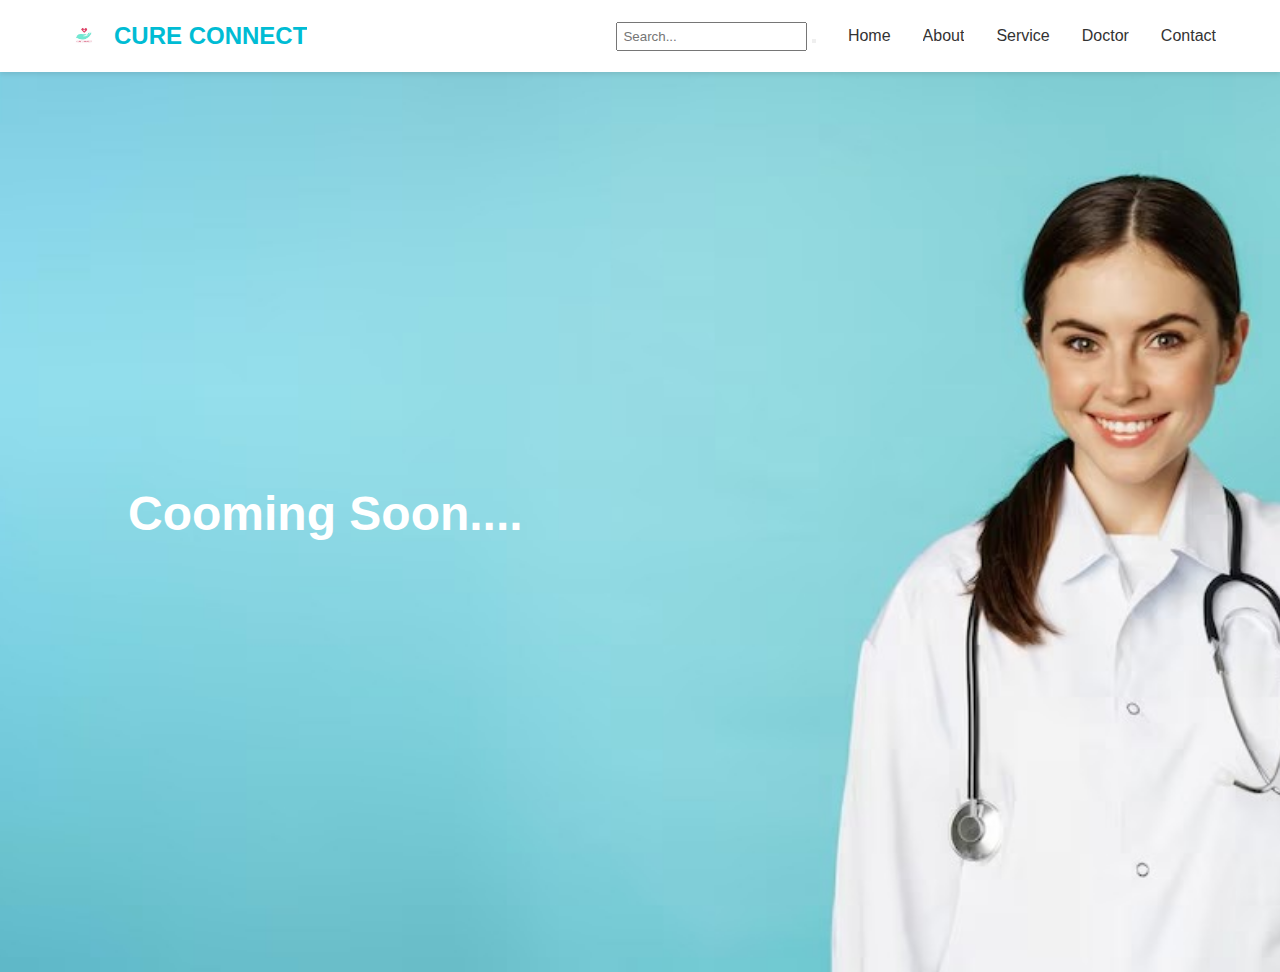
<file: templates/about.html>
<!DOCTYPE html>
<html lang="en">
<head>
    <meta charset="UTF-8">
    <meta name="viewport" content="width=device-width, initial-scale=1.0">
    <title>CURE CONNECT</title>
    <link rel="stylesheet" href="/static/CSS/styles.css">
</head>
<body>
    <header>
        <nav>
            <div class="logo">
                <img src="/static/images/logo1.jpg" alt="Medic Logo">
                <span>CURE CONNECT</span>
            </div>
            <div class="nav-right">
                <div class="search-containers">
                    <input type="text" placeholder="Search..." class="search-bar">
                    <button class="search-icons">


                        <!-- <svg xmlns="http://www.w3.org/2000/svg" width="24" height="24" viewBox="0 0 24 24" fill="none" stroke="currentColor" stroke-width="2" stroke-linecap="round" stroke-linejoin="round" class="feather feather-search">
                            <circle cx="11" cy="11" r="8"></circle>
                            <line x1="21" y1="21" x2="16.65" y2="16.65"></line>
                        </svg> -->
                    </button>
                </div>
                <ul>
                    <li><a href="/">Home</a></li>
                    <li><a href="/about">About</a></li> <!-- Link to About Page -->
                    <li><a href="/service">Service</a></li> <!-- Link to Service Page -->
                    <li><a href="/doctor">Doctor</a></li> <!-- Link to Doctor Page -->
                    <li><a href="/contact">Contact</a></li>
                </ul>
            </div>
        </nav>
    </header>
    <main>
        <section class="hero">
            <div class="hero-content">
                <h1>Cooming Soon....</h1>
                
            </div>
        </section>
    </main>
</body>
</html>
</file>
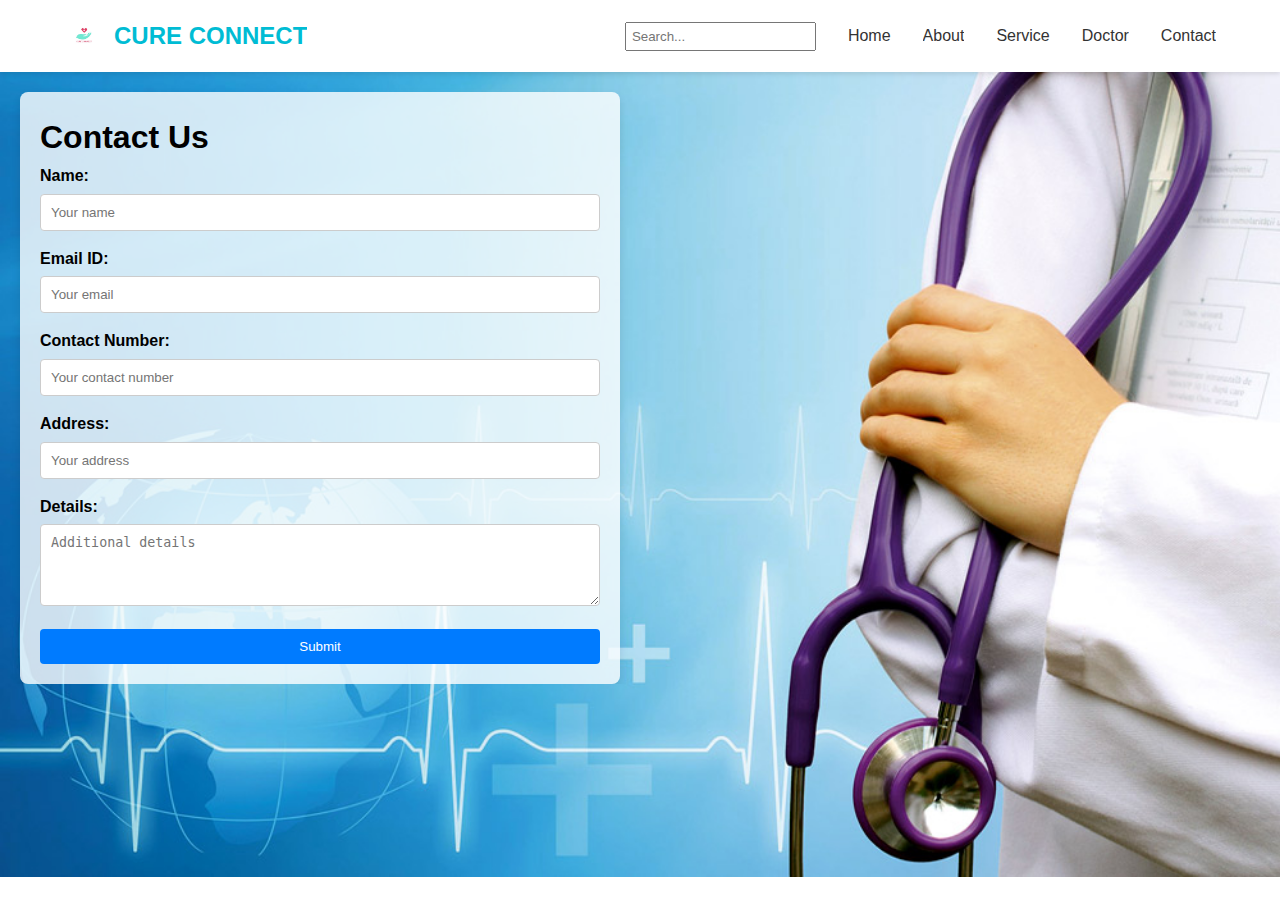
<file: templates/contact.html>
<!DOCTYPE html>
<html lang="en">
<head>
    <meta charset="UTF-8">
    <meta name="viewport" content="width=device-width, initial-scale=1.0">
    <title>CURE CONNECT</title>
    <link rel="stylesheet" href="/static/CSS/styles.css"> <!-- Ensure the correct path to your CSS file -->
</head>
<body>
    <style>
       
        body {
            overflow-y: auto;
            margin: 0;
            padding: 0;
            font-family: Arial, sans-serif;
            background: url('/static/images/healthcare1.jpg') no-repeat center center fixed;
            background-size: 100% , 100%;
        }
        
        .contact-fo rm {
            display: flex;
            justify-content: flex-start;
            align-items: center;
            min-height: 100vh;
            padding: 20px;
        }
        /* Assuming the form is within a container with a class .form-container */
.form-container {
  padding-left: 70px; /* Adds space from the left */
  padding-top: 20px;  /* Adds space from the top */
  max-width: 600px; /* Sets a maximum width for the form */
  margin-left: auto; /* Centers the form in the available space */
  margin-right: auto; /* Centers the form in the available space */
}




        form {
            background: rgba(255, 255, 255, 0.8);
            padding: 20px;
            border-radius: 8px;
            max-width: 400px;
            width: 100%;
            box-shadow: 0 4px 8px rgba(0, 0, 0, 0.1);
            margin-left: 20px; /* Adds space from the left */
  margin-top: 20px;  /* Adds space from the top */
  max-width: 600px;
        }

        .form-group {
            margin-bottom: 15px;
        }

        .form-group label {
            display: block;
            margin-bottom: 5px;
            font-weight: bold;
        }

        .form-group input, .form-group textarea {
            width: 100%;
            padding: 10px;
            border: 1px solid #ccc;
            border-radius: 4px;
        }

        button {
            width: 100%;
            padding: 10px;
            background-color: #007bff;
            color: white;
            border: none;
            border-radius: 4px;
            cursor: pointer;
        }

        button:hover {
            background-color: #0056b3;
        }
    </style>
    <header>
        <nav>
            <div class="logo">
                <img src="/static/images/logo1.jpg" alt="Medic Logo">
                <span>CURE CONNECT</span>
            </div>
            <div class="nav-right">
                <div class="search-containers">
                    <input type="text" placeholder="Search..." class="search-bar">
                    
                </div>
                <ul>
                    <li><a href="/">Home</a></li>
                    <li><a href="/about">About</a></li> <!-- Link to About Page -->
                    <li><a href="/service">Service</a></li> <!-- Link to Service Page -->
                    <li><a href="/doctor">Doctor</a></li> <!-- Link to Doctor Page -->
                    <li><a href="/contact">Contact</a></li>
                </ul>
            </div>
        </nav>
    </header>
    <main>
        <section class="contact-form">
            <form>
                <h1>Contact Us</h1>
                <div class="form-group">
                    <label for="name">Name:</label>
                    <input type="text" id="name" name="name" placeholder="Your name" required>
                </div>
                <div class="form-group">
                    <label for="email">Email ID:</label>
                    <input type="email" id="email" name="email" placeholder="Your email" required>
                </div>
                <div class="form-group">
                    <label for="contact">Contact Number:</label>
                    <input type="tel" id="contact" name="contact" placeholder="Your contact number" required>
                </div>
                <div class="form-group">
                    <label for="address">Address:</label>
                    <input type="text" id="address" name="address" placeholder="Your address">
                </div>
                <div class="form-group">
                    <label for="details">Details:</label>
                    <textarea id="details" name="details" placeholder="Additional details" rows="4"></textarea>
                </div>
                <button type="submit">Submit</button>
            </form>
        </section>
    </main>
</body>
</html>
</file>
<file: static/CSS/styles.css>
/* Reset styles */
* {
  overflow-y: auto;
  margin: 0;
  padding: 0;
  box-sizing: border-box;
}

/* Base styles */
body {
  font-family: Arial, sans-serif;
  line-height: 1.6;
}

/* Header styles */
header {
  background-color: #fff;
  padding: 1rem 5%;
  box-shadow: 0 2px 5px rgba(0, 0, 0, 0.1);
  transition: background-color 0.3s ease;
  position: relative;
  z-index: 2;
}

header.scrolled {
  background-color: #00bcd4;
}

/* Navigation styles */
nav {
  display: flex;
  justify-content: space-between;
  align-items: center;
}

.nav-right {
  display: flex;
  align-items: center;
}

.logo {
  display: flex;
  align-items: center;
}

.logo img {
  width: 40px;
  height: 40px;
  margin-right: 10px;
}

.logo span {
  font-size: 1.5rem;
  font-weight: bold;
  color: #00bcd4;
  transition: color 0.3s ease;
}


header.scrolled .logo span {
  color: #fff;
}


.search-bar:focus, .mic-search-bar:focus {
  border-color: #00bcd4;
  outline: none;
  box-shadow: none;
}

/* Adjusting the search icon position */
/* .search-icon {
  position: absolute;
  top: 50%;
  right: 0.5rem;
  transform: translateY(-50%);
  background: none;
  border: none;
  cursor: pointer;
  padding: 0;
} */

/* .search-icons svg {
  width: 20px;
  height: 20px;
  color: #333;
  transition: color 0.3s ease;
} */

header.scrolled .search-icon svg {
  color: #fff;
}



nav ul {
  display: flex;
  list-style-type: none;
}

nav ul li {
  margin-left: 2rem;
}

nav ul li a {
  text-decoration: none;
  color: #333;
  transition: color 0.3s ease;
}

header.scrolled nav ul li a {
  color: #fff;
}

nav ul li a:hover {
  color: #00bcd4;
}

header.scrolled nav ul li a:hover {
  color: #f0f0f0;
}
#doctbc{
  position: absolute;
  width: 100%;
  height: 112%;
  z-index: 1;
}
/* Hero section styles */
.hero {
  display: flex;
  justify-content: space-between;

  color: #fff;
  padding: 5rem 10%;
  background-image: url('WhatsApp\ Image\ 2024-09-25\ at\ 22.12.37_1def2063.jpg');
  background-position: -50%;
  background-size: cover;
  background-position: center;
  position: relative;
  height: 100vh;
  align-items: center;
}

.hero-content {
  position: relative;
  z-index: 2;
  text-align: left;
  max-width: 600px;
  width: 100%;
}

.hero h1 {
  font-size: 3rem;
  margin-bottom: 1rem;
}

.hero p {
  margin-bottom: 2rem;
}

#askchat{
  background-color: #fff;
  color: #00bcd4;
  border: black , 2px;
  padding: 0.75rem 2rem;
  font-size: 1rem;
  cursor: pointer;
  transition: background-color 0.3s ease;
  border-radius: 4px;
}

.hero-actions {
  display: flex;
  align-items: center;
  margin-top: 2rem;
}

.learn-more {
  background-color: #fff;
  color: #00bcd4;
  border: none;
  padding: 0.75rem 2rem;
  font-size: 1rem;
  cursor: pointer;
  transition: background-color 0.3s ease;
  border-radius: 4px;
}

.learn-more:hover {
  background-color: #f0f0f0;
}


#askchat:hover{
  background-color: #f0f0f0;
}

.modal {
  display: none;
  position: fixed;
  z-index: 1000;
  left: 0;
  top: 0;
  width: 100%;
  height: 100%;
  overflow: auto;
  background-color: rgb(0, 0, 0);
  background-color: rgba(0, 0, 0, 0.4);
}

.modal-content {
  background-color: #fefefe;
  margin: 10% auto; 
  padding: 30px; 
  border: 1px solid #888;
  width: 500px; 
  max-width: 90%;
  border-radius: 8px;
}

.close-button {
  color: #aaa;
  float: right;
  font-size: 28px;
  font-weight: bold;
}

.close-button:hover, .close-button:focus {
  color: black;
  text-decoration: none;
  cursor: pointer;
}

.search-containers input{
  padding: 5px;
 
}


.modal h1{
  color: #00bcd4;
}
.search-container {
  position: relative;
  margin-bottom: 20px;
}

.mic-container {
  position: relative;
}

.modal-search-bar, .mic-search-bar {
  padding: 0.75rem 2.5rem; /* Add padding-right to make space for icons */
  font-size: 1rem;
  border: 1px solid #ccc;
  border-radius: 4px;
  width: 100%;
}

.search-icon {
  position: absolute;
  right: 10px;
  top: 50%;
  transform: translateY(-50%);
  font-size: 18px;
  color: #333;
}

.mic-icon {
  position: absolute;
  right: 10px;
  top: 50%;
  transform: translateY(-50%);
  font-size: 18px;
  color: #00bcd4;
  background: none;
  border: none;
  cursor: pointer;
}

/* Reset styles */
* {
  margin: 0;
  padding: 0;
  box-sizing: border-box;
}

/* Base styles */
body {
  font-family: Arial, sans-serif;
  line-height: 1.6;
}

/* Header styles */
header {
  background-color: #fff;
  padding: 1rem 5%;
  box-shadow: 0 2px 5px rgba(0, 0, 0, 0.1);
  transition: background-color 0.3s ease;
  position: relative;
  z-index: 2;
}

header.scrolled {
  background-color: #00bcd4;
}

/* Navigation styles */
nav {
  display: flex;
  justify-content: space-between;
  align-items: center;
}

.logo {
  display: flex;
  align-items: center;
}

.logo span {
  font-size: 1.5rem;
  font-weight: bold;
  color: #00bcd4;
  transition: color 0.3s ease;
}

header.scrolled .logo span {
  color: #fff;
}

.learn-more {
  background-color: #fff;
  color: #00bcd4;
  border: none;
  padding: 0.75rem 2rem;
  font-size: 1rem;
  cursor: pointer;
  transition: background-color 0.3s ease;
  border-radius: 4px;
}

.learn-more:hover {
  background-color: #f0f0f0;
}

/* Hero section styles */
.hero {
  display: flex;
  color: #fff;
  padding: 5rem 10%;
  background-image: url('/static/images/bc.jpg');
  background-size: cover;
  background-position: center;
  position: relative;
  height: 100vh;
  align-items: center;
}
.hero background-image{
  z-index: -1;
}
.hero h1 {
  font-size: 3rem;
  margin-bottom: 1rem;
}

/* Modal styles */
.modal {
  display: none;
  position: fixed;
  z-index: 1000;
  left: 0;
  top: 0;
  width: 100%;
  height: 100%;
  overflow: auto;
  background-color: rgba(0, 0, 0, 0.4);
}

.modal-content {
  background-color: #fefefe;
  margin: 10% auto; 
  padding: 30px; 
  border: 1px solid #888;
  width: 500px; 
  max-width: 90%;
  border-radius: 8px;
}

.close-button {
  color: #aaa;
  float: right;
  font-size: 28px;
  font-weight: bold;
}

.close-button:hover, .close-button:focus {
  color: black;
  cursor: pointer;
}

.search-container {
  position: relative;
  margin-bottom: 20px;
}

.modal-search-bar, .mic-search-bar {
  padding: 0.75rem 2.5rem; /* Add padding-right to make space for icons */
  font-size: 1rem;
  border: 1px solid #ccc;
  border-radius: 4px;
  width: 100%;
}
.card {
  background-color: #fff;
  border-radius: 10px;
  box-shadow: 0 4px 8px rgba(0, 0, 0, 0.1);
  max-width: 300px;
  overflow: hidden;
  transition: transform 0.3s ease;
  z-index: 2;
}

.card:hover {
  transform: translateY(-10px);
}

.card-img {
  width: 100%;
  height: auto;
}
.card2-img {
  width: 100%;
  height: auto;
}

.card-content {
  padding: 20px;
  text-align: center;
}

.card-title {
  color: #333;
  font-size: 1.5rem;
  margin-bottom: 10px;
}

.card-text {
  font-size: 1rem;
  color: #666;
  margin-bottom: 15px;
}

.card-btn {
  display: inline-block;
  background-color: #00bcd4;
  color: #fff;
  padding: 10px 20px;
  text-decoration: none;
  border-radius: 5px;
  transition: background-color 0.3s ease;
}

.card-btn:hover {
  background-color: #008c9e;
}
.card2 {
  background-color: #fff;
  border-radius: 10px;
  box-shadow: 0 4px 8px rgba(0, 0, 0, 0.1);
  max-width: 300px;
  overflow: hidden;
  transition: transform 0.3s ease;
  z-index: 2;
}

.card2:hover {
  transform: translateY(-10px);
}

.card2-img {
  width: 100%;
  height: auto;
}

.card2-content {
  padding: 20px;
  text-align: center;
}

.card2-title {
  color: color(black);
  font-size: 1.5rem;
  margin-bottom: 10px;
}

.card2-text {
  font-size: 1rem;
  color: #666;
  margin-bottom: 15px;
}

.card2-btn {
  display: inline-block;
  background-color: #00bcd4;
  color: #fff;
  padding: 10px 20px;
  text-decoration: none;
  border-radius: 5px;
  transition: background-color 0.3s ease;
}

.card2-btn:hover {
  background-color: #008c9e;
}

.mic-icon {
  position: absolute;
  right: 10px;
  top: 50%;
  transform: translateY(-50%);
  font-size: 18px;
  color: #00bcd4;
  background: none;
  border: none;
  cursor: pointer;
}
</file>
